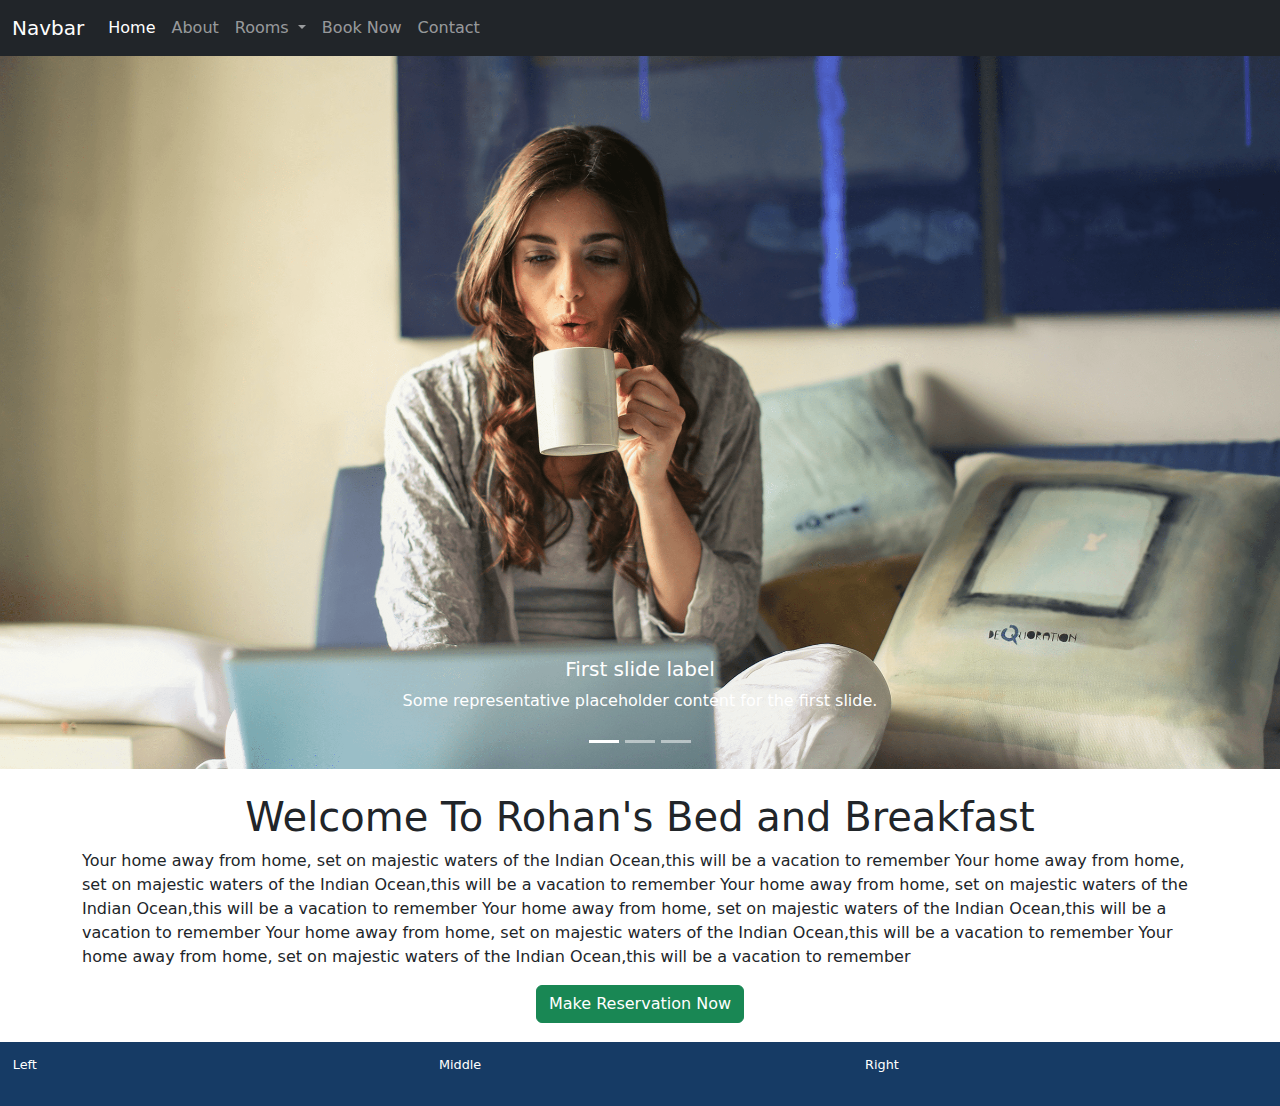
<file: html-source/index.html>
<!DOCTYPE html>
<html lang="en">
<head>
    <link href="https://cdn.jsdelivr.net/npm/bootstrap@5.3.3/dist/css/bootstrap.min.css" rel="stylesheet" integrity="sha384-QWTKZyjpPEjISv5WaRU9OFeRpok6YctnYmDr5pNlyT2bRjXh0JMhjY6hW+ALEwIH" crossorigin="anonymous">
    <meta charset="UTF-8">
    <meta name="viewport" content="width=device-width, initial-scale=1.0">
    <title>Stay-Pal</title>
    <!--below is the css code inside style tags-->
    <style>
        .my-footer{
            height: 5em;
            margin-top:1.5em;
            background-color:#163b65;
            padding: 1em;
            color:#ffffff;
            font-size:80%;
        }
    </style>
    
</head>
<body>
    <nav class="navbar navbar-expand-lg  navbar-dark bg-dark" >
        <div class="container-fluid">
          <a class="navbar-brand" href="#">Navbar</a>
          <button class="navbar-toggler" type="button" data-bs-toggle="collapse" data-bs-target="#navbarSupportedContent" aria-controls="navbarSupportedContent" aria-expanded="false" aria-label="Toggle navigation">
            <span class="navbar-toggler-icon"></span>
          </button>
          <div class="collapse navbar-collapse" id="navbarSupportedContent">
            <ul class="navbar-nav me-auto mb-2 mb-lg-0">
              <li class="nav-item">
                <a class="nav-link active" aria-current="page" href="index.html">Home</a>
              </li>
              <li class="nav-item">
                <a class="nav-link" href="about.html">About</a>
              </li>
              <li class="nav-item dropdown">
                <a class="nav-link dropdown-toggle" href="#" role="button" data-bs-toggle="dropdown" aria-expanded="true">
                  Rooms
                </a>
                <ul class="dropdown-menu">
                  <li><a class="dropdown-item" href="generals.html">General's Quarters</a></li>
                  <li><a class="dropdown-item" href="majors.html">Major's Suite</a></li>
                </ul>
              </li>
              <li class="nav-item">
                <a class="nav-link "   href="reservation.html"   aria-disabled="true">Book Now</a>
              </li>
              <li class="nav-item">
                <a class="nav-link "   href="contact.html"   aria-disabled="true">Contact</a>
              </li>
            </ul>
          </div>
        </div>
      </nav>


      <div id="main-carousel" class="carousel slide carousel-fade" data-bs-ride="carousel">

        <div class="carousel-indicators">
            <button type="button" data-bs-target="#main-carousel" data-bs-slide-to="0" class="active" aria-current="true" aria-label="Slide 1"></button>
            <button type="button" data-bs-target="#main-carousel" data-bs-slide-to="1" aria-label="Slide 2"></button>
            <button type="button" data-bs-target="#main-carousel" data-bs-slide-to="2" aria-label="Slide 3"></button>
        </div>


        <div class="carousel-inner">
          <div class="carousel-item active">
            <img src="/html-source/static/images/woman-laptop.png" class="d-block w-100" alt="Woman And Laptop">
                <div class="carousel-caption d-none d-md-block">
                    <h5>First slide label</h5>
                    <p>Some representative placeholder content for the first slide.</p>
                </div>
          </div>
          <div class="carousel-item">
            <img src="/html-source/static/images/tray.png" class="d-block w-100" alt="Tray With Cofee">
                <div class="carousel-caption d-none d-md-block">
                    <h5>Second slide label</h5>
                    <p>Some representative placeholder content for the  slide.</p>
                </div>
          </div>
          <div class="carousel-item">
            <img src="/html-source/static/images/outside.png" class="d-block w-100" alt="Outside">
                <div class="carousel-caption d-none d-md-block">
                    <h5>First slide label</h5>
                    <p>Some representative placeholder content for the first slide.</p>
                </div>
          </div>
        </div>
      </div>


    <div class="container">


        <div class="row">
            <div class="col">
                <h1 class="text-center mt-4">Welcome To Rohan's Bed and Breakfast</h1>
                <p>Your home away from home, set on majestic waters of the Indian Ocean,this will be a vacation to remember
                    Your home away from home, set on majestic waters of the Indian Ocean,this will be a vacation to remember
                    Your home away from home, set on majestic waters of the Indian Ocean,this will be a vacation to remember
                    Your home away from home, set on majestic waters of the Indian Ocean,this will be a vacation to remember
                    Your home away from home, set on majestic waters of the Indian Ocean,this will be a vacation to remember
                    Your home away from home, set on majestic waters of the Indian Ocean,this will be a vacation to remember
                </p>
            </div>
        </div>


        <div class="row">
            <div class="col  text-center">
            
                <a href="/make-reservation" class="btn btn-success">Make Reservation Now</a>

            </div>
        </div>

    </div>

    <!--below is the code of footer-->
    <div class="row  my-footer">
        <div class="col">
            Left
        </div>

        <div class="col">
            Middle
        </div>

        <div class="col">
            Right
        </div>


    </div>

    <!-- Ensure this script is loaded before the Bootstrap bundle script -->
    <script src="https://cdn.jsdelivr.net/npm/@popperjs/core@2.11.8/dist/umd/popper.min.js" integrity="sha384-I7E8VVD/ismYTF4hNIPjVp/Zjvgyol6VFvRkX/vR+Vc4jQkC+hVqc2pM8ODewa9r" crossorigin="anonymous"></script>
    <script src="https://cdn.jsdelivr.net/npm/bootstrap@5.3.3/dist/js/bootstrap.bundle.min.js" integrity="sha384-YvpcrYf0tY3lHB60NNkmXc5s9fDVZLESaAA55NDzOxhy9GkcIdslK1eN7N6jIeHz" crossorigin="anonymous"></script>
</body>
</html>
</file>
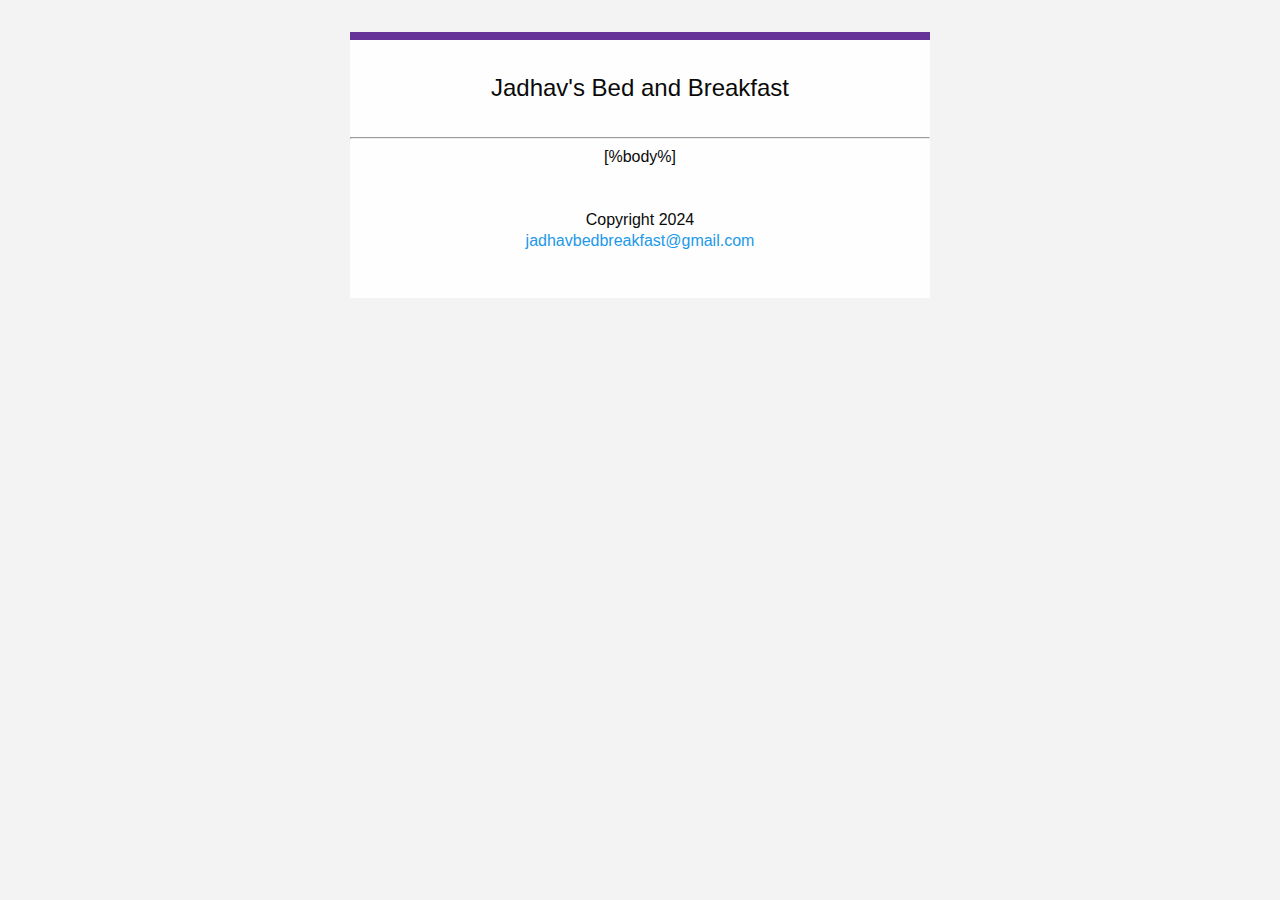
<file: email-templates/basic.html>
<!DOCTYPE html PUBLIC "-//W3C//DTD XHTML 1.0 Strict//EN" "http://www.w3.org/TR/xhtml1/DTD/xhtml1-strict.dtd">
<html xmlns="http://www.w3.org/1999/xhtml">
  <head>
    <meta http-equiv="Content-Type" content="text/html; charset=utf-8" />
    <meta name="viewport" content="width=device-width" />
    <title>Title</title>
    <style>
      .wrapper {
        width: 100%;
      }

      #outlook a {
        padding: 0;
      }

      body {
        width: 100% !important;
        min-width: 100%;
        -webkit-text-size-adjust: 100%;
        -ms-text-size-adjust: 100%;
        margin: 0;
        margin: 0;
        padding: 0;
        -moz-box-sizing: border-box;
        -webkit-box-sizing: border-box;
        box-sizing: border-box;
      }

      .ExternalClass {
        width: 100%;
      }
      .ExternalClass,
      .ExternalClass p,
      .ExternalClass span,
      .ExternalClass font,
      .ExternalClass td,
      .ExternalClass div {
        line-height: 100%;
      }

      #backgroundTable {
        margin: 0;
        margin: 0;
        padding: 0;
        width: 100% !important;
        line-height: 100% !important;
      }

      img {
        outline: none;
        text-decoration: none;
        -ms-interpolation-mode: bicubic;
        width: auto;
        max-width: 100%;
        clear: both;
        display: block;
      }

      center {
        width: 100%;
        min-width: 580px;
      }

      a img {
        border: none;
      }

      p {
        margin: 0 0 0 10px;
        margin: 0 0 0 10px;
      }

      table {
        border-spacing: 0;
        border-collapse: collapse;
      }

      td {
        word-wrap: break-word;
        -webkit-hyphens: auto;
        -moz-hyphens: auto;
        hyphens: auto;
        border-collapse: collapse !important;
      }

      table,
      tr,
      td {
        padding: 0;
        vertical-align: top;
        text-align: left;
      }

      @media only screen {
        html {
          min-height: 100%;
          background: #f3f3f3;
        }
      }

      table.body {
        background: #f3f3f3;
        height: 100%;
        width: 100%;
      }

      table.container {
        background: #fefefe;
        width: 580px;
        margin: 0 auto;
        margin: 0 auto;
        text-align: inherit;
      }

      table.row {
        padding: 0;
        width: 100%;
        position: relative;
      }

      table.spacer {
        width: 100%;
      }
      

      table.container table.row {
        display: table;
      }

      td.columns,
      td.column,
      th.columns,
      th.column {
        margin: 0 auto;
        margin: 0 auto;
        padding-left: 16px;
        padding-bottom: 16px;
      }
      td.columns .column,
      td.columns .columns,
      td.column .column,
      td.column .columns,
      th.columns .column,
      th.columns .columns,
      th.column .column,
      th.column .columns {
        padding-left: 0 !important;
        padding-right: 0 !important;
      }
      td.columns .column center,
      td.columns .columns center,
      td.column .column center,
      td.column .columns center,
      th.columns .column center,
      th.columns .columns center,
      th.column .column center,
      th.column .columns center {
        min-width: none !important;
      }

      td.columns.last,
      td.column.last,
      th.columns.last,
      th.column.last {
        padding-right: 16px;
      }

      td.columns table:not(.button),
      td.column table:not(.button),
      th.columns table:not(.button),
      th.column table:not(.button) {
        width: 100%;
      }

      td.large-1,
      th.large-1 {
        width: 32.33333px;
        padding-left: 8px;
        padding-right: 8px;
      }

      td.large-1.first,
      th.large-1.first {
        padding-left: 16px;
      }

      td.large-1.last,
      th.large-1.last {
        padding-right: 16px;
      }

      .collapse > tbody > tr > td.large-1,
      .collapse > tbody > tr > th.large-1 {
        padding-right: 0;
        padding-left: 0;
        width: 48.33333px;
      }

      .collapse td.large-1.first,
      .collapse th.large-1.first,
      .collapse td.large-1.last,
      .collapse th.large-1.last {
        width: 56.33333px;
      }

      td.large-1 center,
      th.large-1 center {
        min-width: 0.33333px;
      }

      .body .columns td.large-1,
      .body .column td.large-1,
      .body .columns th.large-1,
      .body .column th.large-1 {
        width: 8.33333%;
      }

      td.large-2,
      th.large-2 {
        width: 80.66667px;
        padding-left: 8px;
        padding-right: 8px;
      }

      td.large-2.first,
      th.large-2.first {
        padding-left: 16px;
      }

      td.large-2.last,
      th.large-2.last {
        padding-right: 16px;
      }

      .collapse > tbody > tr > td.large-2,
      .collapse > tbody > tr > th.large-2 {
        padding-right: 0;
        padding-left: 0;
        width: 96.66667px;
      }

      .collapse td.large-2.first,
      .collapse th.large-2.first,
      .collapse td.large-2.last,
      .collapse th.large-2.last {
        width: 104.66667px;
      }

      td.large-2 center,
      th.large-2 center {
        min-width: 48.66667px;
      }

      .body .columns td.large-2,
      .body .column td.large-2,
      .body .columns th.large-2,
      .body .column th.large-2 {
        width: 16.66667%;
      }

      td.large-3,
      th.large-3 {
        width: 129px;
        padding-left: 8px;
        padding-right: 8px;
      }

      td.large-3.first,
      th.large-3.first {
        padding-left: 16px;
      }

      td.large-3.last,
      th.large-3.last {
        padding-right: 16px;
      }

      .collapse > tbody > tr > td.large-3,
      .collapse > tbody > tr > th.large-3 {
        padding-right: 0;
        padding-left: 0;
        width: 145px;
      }

      .collapse td.large-3.first,
      .collapse th.large-3.first,
      .collapse td.large-3.last,
      .collapse th.large-3.last {
        width: 153px;
      }

      td.large-3 center,
      th.large-3 center {
        min-width: 97px;
      }

      .body .columns td.large-3,
      .body .column td.large-3,
      .body .columns th.large-3,
      .body .column th.large-3 {
        width: 25%;
      }

      td.large-4,
      th.large-4 {
        width: 177.33333px;
        padding-left: 8px;
        padding-right: 8px;
      }

      td.large-4.first,
      th.large-4.first {
        padding-left: 16px;
      }

      td.large-4.last,
      th.large-4.last {
        padding-right: 16px;
      }

      .collapse > tbody > tr > td.large-4,
      .collapse > tbody > tr > th.large-4 {
        padding-right: 0;
        padding-left: 0;
        width: 193.33333px;
      }

      .collapse td.large-4.first,
      .collapse th.large-4.first,
      .collapse td.large-4.last,
      .collapse th.large-4.last {
        width: 201.33333px;
      }

      td.large-4 center,
      th.large-4 center {
        min-width: 145.33333px;
      }

      .body .columns td.large-4,
      .body .column td.large-4,
      .body .columns th.large-4,
      .body .column th.large-4 {
        width: 33.33333%;
      }

      td.large-5,
      th.large-5 {
        width: 225.66667px;
        padding-left: 8px;
        padding-right: 8px;
      }

      td.large-5.first,
      th.large-5.first {
        padding-left: 16px;
      }

      td.large-5.last,
      th.large-5.last {
        padding-right: 16px;
      }

      .collapse > tbody > tr > td.large-5,
      .collapse > tbody > tr > th.large-5 {
        padding-right: 0;
        padding-left: 0;
        width: 241.66667px;
      }

      .collapse td.large-5.first,
      .collapse th.large-5.first,
      .collapse td.large-5.last,
      .collapse th.large-5.last {
        width: 249.66667px;
      }

      td.large-5 center,
      th.large-5 center {
        min-width: 193.66667px;
      }

      .body .columns td.large-5,
      .body .column td.large-5,
      .body .columns th.large-5,
      .body .column th.large-5 {
        width: 41.66667%;
      }

      td.large-6,
      th.large-6 {
        width: 274px;
        padding-left: 8px;
        padding-right: 8px;
      }

      td.large-6.first,
      th.large-6.first {
        padding-left: 16px;
      }

      td.large-6.last,
      th.large-6.last {
        padding-right: 16px;
      }

      .collapse > tbody > tr > td.large-6,
      .collapse > tbody > tr > th.large-6 {
        padding-right: 0;
        padding-left: 0;
        width: 290px;
      }

      .collapse td.large-6.first,
      .collapse th.large-6.first,
      .collapse td.large-6.last,
      .collapse th.large-6.last {
        width: 298px;
      }

      td.large-6 center,
      th.large-6 center {
        min-width: 242px;
      }

      .body .columns td.large-6,
      .body .column td.large-6,
      .body .columns th.large-6,
      .body .column th.large-6 {
        width: 50%;
      }

      td.large-7,
      th.large-7 {
        width: 322.33333px;
        padding-left: 8px;
        padding-right: 8px;
      }

      td.large-7.first,
      th.large-7.first {
        padding-left: 16px;
      }

      td.large-7.last,
      th.large-7.last {
        padding-right: 16px;
      }

      .collapse > tbody > tr > td.large-7,
      .collapse > tbody > tr > th.large-7 {
        padding-right: 0;
        padding-left: 0;
        width: 338.33333px;
      }

      .collapse td.large-7.first,
      .collapse th.large-7.first,
      .collapse td.large-7.last,
      .collapse th.large-7.last {
        width: 346.33333px;
      }

      td.large-7 center,
      th.large-7 center {
        min-width: 290.33333px;
      }

      .body .columns td.large-7,
      .body .column td.large-7,
      .body .columns th.large-7,
      .body .column th.large-7 {
        width: 58.33333%;
      }

      td.large-8,
      th.large-8 {
        width: 370.66667px;
        padding-left: 8px;
        padding-right: 8px;
      }

      td.large-8.first,
      th.large-8.first {
        padding-left: 16px;
      }

      td.large-8.last,
      th.large-8.last {
        padding-right: 16px;
      }

      .collapse > tbody > tr > td.large-8,
      .collapse > tbody > tr > th.large-8 {
        padding-right: 0;
        padding-left: 0;
        width: 386.66667px;
      }

      .collapse td.large-8.first,
      .collapse th.large-8.first,
      .collapse td.large-8.last,
      .collapse th.large-8.last {
        width: 394.66667px;
      }

      td.large-8 center,
      th.large-8 center {
        min-width: 338.66667px;
      }

      .body .columns td.large-8,
      .body .column td.large-8,
      .body .columns th.large-8,
      .body .column th.large-8 {
        width: 66.66667%;
      }

      td.large-9,
      th.large-9 {
        width: 419px;
        padding-left: 8px;
        padding-right: 8px;
      }

      td.large-9.first,
      th.large-9.first {
        padding-left: 16px;
      }

      td.large-9.last,
      th.large-9.last {
        padding-right: 16px;
      }

      .collapse > tbody > tr > td.large-9,
      .collapse > tbody > tr > th.large-9 {
        padding-right: 0;
        padding-left: 0;
        width: 435px;
      }

      .collapse td.large-9.first,
      .collapse th.large-9.first,
      .collapse td.large-9.last,
      .collapse th.large-9.last {
        width: 443px;
      }

      td.large-9 center,
      th.large-9 center {
        min-width: 387px;
      }

      .body .columns td.large-9,
      .body .column td.large-9,
      .body .columns th.large-9,
      .body .column th.large-9 {
        width: 75%;
      }

      td.large-10,
      th.large-10 {
        width: 467.33333px;
        padding-left: 8px;
        padding-right: 8px;
      }

      td.large-10.first,
      th.large-10.first {
        padding-left: 16px;
      }

      td.large-10.last,
      th.large-10.last {
        padding-right: 16px;
      }

      .collapse > tbody > tr > td.large-10,
      .collapse > tbody > tr > th.large-10 {
        padding-right: 0;
        padding-left: 0;
        width: 483.33333px;
      }

      .collapse td.large-10.first,
      .collapse th.large-10.first,
      .collapse td.large-10.last,
      .collapse th.large-10.last {
        width: 491.33333px;
      }

      td.large-10 center,
      th.large-10 center {
        min-width: 435.33333px;
      }

      .body .columns td.large-10,
      .body .column td.large-10,
      .body .columns th.large-10,
      .body .column th.large-10 {
        width: 83.33333%;
      }

      td.large-11,
      th.large-11 {
        width: 515.66667px;
        padding-left: 8px;
        padding-right: 8px;
      }

      td.large-11.first,
      th.large-11.first {
        padding-left: 16px;
      }

      td.large-11.last,
      th.large-11.last {
        padding-right: 16px;
      }

      .collapse > tbody > tr > td.large-11,
      .collapse > tbody > tr > th.large-11 {
        padding-right: 0;
        padding-left: 0;
        width: 531.66667px;
      }

      .collapse td.large-11.first,
      .collapse th.large-11.first,
      .collapse td.large-11.last,
      .collapse th.large-11.last {
        width: 539.66667px;
      }

      td.large-11 center,
      th.large-11 center {
        min-width: 483.66667px;
      }

      .body .columns td.large-11,
      .body .column td.large-11,
      .body .columns th.large-11,
      .body .column th.large-11 {
        width: 91.66667%;
      }

      td.large-12,
      th.large-12 {
        width: 564px;
        padding-left: 8px;
        padding-right: 8px;
      }

      td.large-12.first,
      th.large-12.first {
        padding-left: 16px;
      }

      td.large-12.last,
      th.large-12.last {
        padding-right: 16px;
      }

      .collapse > tbody > tr > td.large-12,
      .collapse > tbody > tr > th.large-12 {
        padding-right: 0;
        padding-left: 0;
        width: 580px;
      }

      .collapse td.large-12.first,
      .collapse th.large-12.first,
      .collapse td.large-12.last,
      .collapse th.large-12.last {
        width: 588px;
      }

      td.large-12 center,
      th.large-12 center {
        min-width: 532px;
      }

      .body .columns td.large-12,
      .body .column td.large-12,
      .body .columns th.large-12,
      .body .column th.large-12 {
        width: 100%;
      }

      td.large-offset-1,
      td.large-offset-1.first,
      td.large-offset-1.last,
      th.large-offset-1,
      th.large-offset-1.first,
      th.large-offset-1.last {
        padding-left: 64.33333px;
      }

      td.large-offset-2,
      td.large-offset-2.first,
      td.large-offset-2.last,
      th.large-offset-2,
      th.large-offset-2.first,
      th.large-offset-2.last {
        padding-left: 112.66667px;
      }

      td.large-offset-3,
      td.large-offset-3.first,
      td.large-offset-3.last,
      th.large-offset-3,
      th.large-offset-3.first,
      th.large-offset-3.last {
        padding-left: 161px;
      }

      td.large-offset-4,
      td.large-offset-4.first,
      td.large-offset-4.last,
      th.large-offset-4,
      th.large-offset-4.first,
      th.large-offset-4.last {
        padding-left: 209.33333px;
      }

      td.large-offset-5,
      td.large-offset-5.first,
      td.large-offset-5.last,
      th.large-offset-5,
      th.large-offset-5.first,
      th.large-offset-5.last {
        padding-left: 257.66667px;
      }

      td.large-offset-6,
      td.large-offset-6.first,
      td.large-offset-6.last,
      th.large-offset-6,
      th.large-offset-6.first,
      th.large-offset-6.last {
        padding-left: 306px;
      }

      td.large-offset-7,
      td.large-offset-7.first,
      td.large-offset-7.last,
      th.large-offset-7,
      th.large-offset-7.first,
      th.large-offset-7.last {
        padding-left: 354.33333px;
      }

      td.large-offset-8,
      td.large-offset-8.first,
      td.large-offset-8.last,
      th.large-offset-8,
      th.large-offset-8.first,
      th.large-offset-8.last {
        padding-left: 402.66667px;
      }

      td.large-offset-9,
      td.large-offset-9.first,
      td.large-offset-9.last,
      th.large-offset-9,
      th.large-offset-9.first,
      th.large-offset-9.last {
        padding-left: 451px;
      }

      td.large-offset-10,
      td.large-offset-10.first,
      td.large-offset-10.last,
      th.large-offset-10,
      th.large-offset-10.first,
      th.large-offset-10.last {
        padding-left: 499.33333px;
      }

      td.large-offset-11,
      td.large-offset-11.first,
      td.large-offset-11.last,
      th.large-offset-11,
      th.large-offset-11.first,
      th.large-offset-11.last {
        padding-left: 547.66667px;
      }

      td.expander,
      th.expander {
        visibility: hidden;
        width: 0;
        padding: 0 !important;
      }

      table.container.radius {
        border-radius: 0;
        border-collapse: separate;
      }

      .block-grid {
        width: 100%;
        max-width: 580px;
      }
      .block-grid td {
        display: inline-block;
        padding: 8px;
      }

      .up-2 td {
        width: 274px !important;
      }

      .up-3 td {
        width: 177px !important;
      }

      .up-4 td {
        width: 129px !important;
      }

      .up-5 td {
        width: 100px !important;
      }

      .up-6 td {
        width: 80px !important;
      }

      .up-7 td {
        width: 66px !important;
      }

      .up-8 td {
        width: 56px !important;
      }

      table.text-center,
      th.text-center,
      td.text-center,
      h1.text-center,
      h2.text-center,
      h3.text-center,
      h4.text-center,
      h5.text-center,
      h6.text-center,
      p.text-center,
      span.text-center {
        text-align: center;
      }

      table.text-left,
      th.text-left,
      td.text-left,
      h1.text-left,
      h2.text-left,
      h3.text-left,
      h4.text-left,
      h5.text-left,
      h6.text-left,
      p.text-left,
      span.text-left {
        text-align: left;
      }

      table.text-right,
      th.text-right,
      td.text-right,
      h1.text-right,
      h2.text-right,
      h3.text-right,
      h4.text-right,
      h5.text-right,
      h6.text-right,
      p.text-right,
      span.text-right {
        text-align: right;
      }

      span.text-center {
        display: block;
        width: 100%;
        text-align: center;
      }

      @media only screen and (max-width: 596px) {
        .small-float-center {
          margin: 0 auto !important;
          float: none !important;
          text-align: center !important;
        }
        .small-text-center {
          text-align: center !important;
        }
        .small-text-left {
          text-align: left !important;
        }
        .small-text-right {
          text-align: right !important;
        }
      }

      img.float-left {
        float: left;
        text-align: left;
      }

      img.float-right {
        float: right;
        text-align: right;
      }

      img.float-center,
      img.text-center {
        margin: 0 auto;
        margin: 0 auto;
        float: none;
        text-align: center;
      }

      table.float-center,
      td.float-center,
      th.float-center {
        margin: 0 auto;
        margin: 0 auto;
        float: none;
        text-align: center;
      }

      .hide-for-large {
        display: none !important;
        
        overflow: hidden;
        max-height: 0;
        font-size: 0;
        width: 0;
        line-height: 0;
      }
      @media only screen and (max-width: 596px) {
        .hide-for-large {
          display: block !important;
          width: auto !important;
          overflow: visible !important;
          max-height: none !important;
          font-size: inherit !important;
          line-height: inherit !important;
        }
      }

      

      @media only screen and (max-width: 596px) {
        table.body table.container .hide-for-large,
        table.body table.container .row.hide-for-large {
          display: table !important;
          width: 100% !important;
        }
      }

      @media only screen and (max-width: 596px) {
        table.body table.container .callout-inner.hide-for-large {
          display: table-cell !important;
          width: 100% !important;
        }
      }

      @media only screen and (max-width: 596px) {
        table.body table.container .show-for-large {
          display: none !important;
          width: 0;
          
          overflow: hidden;
        }
      }

      body,
      table.body,
      h1,
      h2,
      h3,
      h4,
      h5,
      h6,
      p,
      td,
      th,
      a {
        color: #0a0a0a;
        font-family: Helvetica, Arial, sans-serif;
        font-weight: normal;
        padding: 0;
        margin: 0;
        margin: 0;
        text-align: left;
        line-height: 1.3;
      }

      h1,
      h2,
      h3,
      h4,
      h5,
      h6 {
        color: inherit;
        word-wrap: normal;
        font-family: Helvetica, Arial, sans-serif;
        font-weight: normal;
        margin-bottom: 10px;
        margin-bottom: 10px;
      }

      h1 {
        font-size: 34px;
      }

      h2 {
        font-size: 30px;
      }

      h3 {
        font-size: 28px;
      }

      h4 {
        font-size: 24px;
      }

      h5 {
        font-size: 20px;
      }

      h6 {
        font-size: 18px;
      }

      body,
      table.body,
      p,
      td,
      th {
        font-size: 16px;
        line-height: 1.3;
      }

      p {
        margin-bottom: 10px;
        margin-bottom: 10px;
      }
      p.lead {
        font-size: 20px;
        line-height: 1.6;
      }
      p.subheader {
        margin-top: 4px;
        margin-bottom: 8px;
        margin-top: 4px;
        margin-bottom: 8px;
        font-weight: normal;
        line-height: 1.4;
        color: #8a8a8a;
      }

      small {
        font-size: 80%;
        color: #cacaca;
      }

      a {
        color: #2199e8;
        text-decoration: none;
      }
      a:hover {
        color: #147dc2;
      }
      a:active {
        color: #147dc2;
      }
      a:visited {
        color: #2199e8;
      }

      h1 a,
      h1 a:visited,
      h2 a,
      h2 a:visited,
      h3 a,
      h3 a:visited,
      h4 a,
      h4 a:visited,
      h5 a,
      h5 a:visited,
      h6 a,
      h6 a:visited {
        color: #2199e8;
      }

      pre {
        background: #f3f3f3;
        margin: 30px 0;
        margin: 30px 0;
      }
      pre code {
        color: #cacaca;
      }
      pre code span.callout {
        color: #8a8a8a;
        font-weight: bold;
      }
      pre code span.callout-strong {
        color: #ff6908;
        font-weight: bold;
      }

      table.hr {
        width: 100%;
      }
      table.hr th {
        height: 0;
        max-width: 580px;
        border-top: 0;
        border-right: 0;
        border-bottom: 1px solid #0a0a0a;
        border-left: 0;
        margin: 20px auto;
        margin: 20px auto;
        clear: both;
      }

      .stat {
        font-size: 40px;
        line-height: 1;
      }
      p + .stat {
        margin-top: -16px;
        margin-top: -16px;
      }

      span.preheader {
        display: none !important;
        visibility: hidden;
      
        font-size: 1px;
        color: #f3f3f3;
        line-height: 1px;
        max-height: 0px;
        max-width: 0px;
        opacity: 0;
        overflow: hidden;
      }

      table.button {
        width: auto;
        margin: 0 0 16px 0;
        margin: 0 0 16px 0;
      }
      table.button table td {
        text-align: left;
        color: #fefefe;
        background: #2199e8;
        border: 2px solid #2199e8;
      }
      table.button table td a {
        font-family: Helvetica, Arial, sans-serif;
        font-size: 16px;
        font-weight: bold;
        color: #fefefe;
        text-decoration: none;
        display: inline-block;
        padding: 8px 16px 8px 16px;
        border: 0 solid #2199e8;
        border-radius: 3px;
      }
      table.button.radius table td {
        border-radius: 3px;
        border: none;
      }
      table.button.rounded table td {
        border-radius: 500px;
        border: none;
      }

      table.button:hover table tr td a,
      table.button:active table tr td a,
      table.button table tr td a:visited,
      table.button.tiny:hover table tr td a,
      table.button.tiny:active table tr td a,
      table.button.tiny table tr td a:visited,
      table.button.small:hover table tr td a,
      table.button.small:active table tr td a,
      table.button.small table tr td a:visited,
      table.button.large:hover table tr td a,
      table.button.large:active table tr td a,
      table.button.large table tr td a:visited {
        color: #fefefe;
      }

      table.button.tiny table td,
      table.button.tiny table a {
        padding: 4px 8px 4px 8px;
      }

      table.button.tiny table a {
        font-size: 10px;
        font-weight: normal;
      }

      table.button.small table td,
      table.button.small table a {
        padding: 5px 10px 5px 10px;
        font-size: 12px;
      }

      table.button.large table a {
        padding: 10px 20px 10px 20px;
        font-size: 20px;
      }

      table.button.expand,
      table.button.expanded {
        width: 100% !important;
      }
      table.button.expand table,
      table.button.expanded table {
        width: 100%;
      }
      table.button.expand table a,
      table.button.expanded table a {
        text-align: center;
        width: 100%;
        padding-left: 0;
        padding-right: 0;
      }
      table.button.expand center,
      table.button.expanded center {
        min-width: 0;
      }

      table.button:hover table td,
      table.button:visited table td,
      table.button:active table td {
        background: #147dc2;
        color: #fefefe;
      }

      table.button:hover table a,
      table.button:visited table a,
      table.button:active table a {
        border: 0 solid #147dc2;
      }

      table.button.secondary table td {
        background: #777777;
        color: #fefefe;
        border: 0px solid #777777;
      }

      table.button.secondary table a {
        color: #fefefe;
        border: 0 solid #777777;
      }

      table.button.secondary:hover table td {
        background: #919191;
        color: #fefefe;
      }

      table.button.secondary:hover table a {
        border: 0 solid #919191;
      }

      table.button.secondary:hover table td a {
        color: #fefefe;
      }

      table.button.secondary:active table td a {
        color: #fefefe;
      }

      table.button.secondary table td a:visited {
        color: #fefefe;
      }

      table.button.success table td {
        background: #3adb76;
        border: 0px solid #3adb76;
      }

      table.button.success table a {
        border: 0 solid #3adb76;
      }

      table.button.success:hover table td {
        background: #23bf5d;
      }

      table.button.success:hover table a {
        border: 0 solid #23bf5d;
      }

      table.button.alert table td {
        background: #ec5840;
        border: 0px solid #ec5840;
      }

      table.button.alert table a {
        border: 0 solid #ec5840;
      }

      table.button.alert:hover table td {
        background: #e23317;
      }

      table.button.alert:hover table a {
        border: 0 solid #e23317;
      }

      table.button.warning table td {
        background: #ffae00;
        border: 0px solid #ffae00;
      }

      table.button.warning table a {
        border: 0px solid #ffae00;
      }

      table.button.warning:hover table td {
        background: #cc8b00;
      }

      table.button.warning:hover table a {
        border: 0px solid #cc8b00;
      }

      table.callout {
        margin-bottom: 16px;
        margin-bottom: 16px;
      }

      th.callout-inner {
        width: 100%;
        border: 1px solid #cbcbcb;
        padding: 10px;
        background: #fefefe;
      }
      th.callout-inner.primary {
        background: #def0fc;
        border: 1px solid #444444;
        color: #0a0a0a;
      }
      th.callout-inner.secondary {
        background: #ebebeb;
        border: 1px solid #444444;
        color: #0a0a0a;
      }
      th.callout-inner.success {
        background: #e1faea;
        border: 1px solid #1b9448;
        color: #fefefe;
      }
      th.callout-inner.warning {
        background: #fff3d9;
        border: 1px solid #996800;
        color: #fefefe;
      }
      th.callout-inner.alert {
        background: #fce6e2;
        border: 1px solid #b42912;
        color: #fefefe;
      }

      .thumbnail {
        border: solid 4px #fefefe;
        box-shadow: 0 0 0 1px rgba(10, 10, 10, 0.2);
        display: inline-block;
        line-height: 0;
        max-width: 100%;
        transition: box-shadow 200ms ease-out;
        border-radius: 3px;
        margin-bottom: 16px;
      }
      .thumbnail:hover,
      .thumbnail:focus {
        box-shadow: 0 0 6px 1px rgba(33, 153, 232, 0.5);
      }

      table.menu {
        width: 580px;
      }
      table.menu td.menu-item,
      table.menu th.menu-item {
        padding: 10px;
        padding-right: 10px;
      }
      table.menu td.menu-item a,
      table.menu th.menu-item a {
        color: #2199e8;
      }

      table.menu.vertical td.menu-item,
      table.menu.vertical th.menu-item {
        padding: 10px;
        padding-right: 0;
        display: block;
      }
      table.menu.vertical td.menu-item a,
      table.menu.vertical th.menu-item a {
        width: 100%;
      }

      table.menu.vertical td.menu-item table.menu.vertical td.menu-item,
      table.menu.vertical td.menu-item table.menu.vertical th.menu-item,
      table.menu.vertical th.menu-item table.menu.vertical td.menu-item,
      table.menu.vertical th.menu-item table.menu.vertical th.menu-item {
        padding-left: 10px;
      }

      table.menu.text-center a {
        text-align: center;
      }

      .menu[align="center"] {
        width: auto !important;
      }

      body.outlook p {
        display: inline !important;
      }

      @media only screen and (max-width: 596px) {
        table.body img {
          width: auto;
          height: auto;
        }
        table.body center {
          min-width: 0 !important;
        }
        table.body .container {
          width: 95% !important;
        }
        table.body .columns,
        table.body .column {
          height: auto !important;
          -moz-box-sizing: border-box;
          -webkit-box-sizing: border-box;
          box-sizing: border-box;
          padding-left: 16px !important;
          padding-right: 16px !important;
        }
        table.body .columns .column,
        table.body .columns .columns,
        table.body .column .column,
        table.body .column .columns {
          padding-left: 0 !important;
          padding-right: 0 !important;
        }
        table.body .collapse .columns,
        table.body .collapse .column {
          padding-left: 0 !important;
          padding-right: 0 !important;
        }
        td.small-1,
        th.small-1 {
          display: inline-block !important;
          width: 8.33333% !important;
        }
        td.small-2,
        th.small-2 {
          display: inline-block !important;
          width: 16.66667% !important;
        }
        td.small-3,
        th.small-3 {
          display: inline-block !important;
          width: 25% !important;
        }
        td.small-4,
        th.small-4 {
          display: inline-block !important;
          width: 33.33333% !important;
        }
        td.small-5,
        th.small-5 {
          display: inline-block !important;
          width: 41.66667% !important;
        }
        td.small-6,
        th.small-6 {
          display: inline-block !important;
          width: 50% !important;
        }
        td.small-7,
        th.small-7 {
          display: inline-block !important;
          width: 58.33333% !important;
        }
        td.small-8,
        th.small-8 {
          display: inline-block !important;
          width: 66.66667% !important;
        }
        td.small-9,
        th.small-9 {
          display: inline-block !important;
          width: 75% !important;
        }
        td.small-10,
        th.small-10 {
          display: inline-block !important;
          width: 83.33333% !important;
        }
        td.small-11,
        th.small-11 {
          display: inline-block !important;
          width: 91.66667% !important;
        }
        td.small-12,
        th.small-12 {
          display: inline-block !important;
          width: 100% !important;
        }
        .columns td.small-12,
        .column td.small-12,
        .columns th.small-12,
        .column th.small-12 {
          display: block !important;
          width: 100% !important;
        }
        table.body td.small-offset-1,
        table.body th.small-offset-1 {
          margin-left: 8.33333% !important;
          margin-left: 8.33333% !important;
        }
        table.body td.small-offset-2,
        table.body th.small-offset-2 {
          margin-left: 16.66667% !important;
          margin-left: 16.66667% !important;
        }
        table.body td.small-offset-3,
        table.body th.small-offset-3 {
          margin-left: 25% !important;
          margin-left: 25% !important;
        }
        table.body td.small-offset-4,
        table.body th.small-offset-4 {
          margin-left: 33.33333% !important;
          margin-left: 33.33333% !important;
        }
        table.body td.small-offset-5,
        table.body th.small-offset-5 {
          margin-left: 41.66667% !important;
          margin-left: 41.66667% !important;
        }
        table.body td.small-offset-6,
        table.body th.small-offset-6 {
          margin-left: 50% !important;
          margin-left: 50% !important;
        }
        table.body td.small-offset-7,
        table.body th.small-offset-7 {
          margin-left: 58.33333% !important;
          margin-left: 58.33333% !important;
        }
        table.body td.small-offset-8,
        table.body th.small-offset-8 {
          margin-left: 66.66667% !important;
          margin-left: 66.66667% !important;
        }
        table.body td.small-offset-9,
        table.body th.small-offset-9 {
          margin-left: 75% !important;
          margin-left: 75% !important;
        }
        table.body td.small-offset-10,
        table.body th.small-offset-10 {
          margin-left: 83.33333% !important;
          margin-left: 83.33333% !important;
        }
        table.body td.small-offset-11,
        table.body th.small-offset-11 {
          margin-left: 91.66667% !important;
          margin-left: 91.66667% !important;
        }
        table.body table.columns td.expander,
        table.body table.columns th.expander {
          display: none !important;
        }
        table.body .right-text-pad,
        table.body .text-pad-right {
          padding-left: 10px !important;
        }
        table.body .left-text-pad,
        table.body .text-pad-left {
          padding-right: 10px !important;
        }
        table.menu {
          width: 100% !important;
        }
        table.menu td,
        table.menu th {
          width: auto !important;
          display: inline-block !important;
        }
        table.menu.vertical td,
        table.menu.vertical th,
        table.menu.small-vertical td,
        table.menu.small-vertical th {
          display: block !important;
        }
        table.menu[align="center"] {
          width: auto !important;
        }
        table.button.small-expand,
        table.button.small-expanded {
          width: 100% !important;
        }
        table.button.small-expand table,
        table.button.small-expanded table {
          width: 100%;
        }
        table.button.small-expand table a,
        table.button.small-expanded table a {
          text-align: center !important;
          width: 100% !important;
          padding-left: 0 !important;
          padding-right: 0 !important;
        }
        table.button.small-expand center,
        table.button.small-expanded center {
          min-width: 0;
        }
      }
    </style>

    <style>
      body,
      html,
      .body {
        background: #f3f3f3 !important;
      }

      .container.header {
        background: #f3f3f3;
      }

      .body-drip {
        border-top: 8px solid #663399;
      }
    </style>
  </head>

  <body>
    <!-- <style> -->
    <table class="body" data-made-with-foundation="">
      <tr>
        <td class="float-center" align="center" valign="top">
          <center data-parsed="">
            <table class="spacer float-center">
              <tbody>
                <tr>
                  <td height="16px" style="font-size: 16px; line-height: 16px">
                    &#xA0;
                  </td>
                </tr>
              </tbody>
            </table>
            <table align="center" class="container header float-center">
              <tbody>
                <tr>
                  <td>
                    <table class="row collapse">
                      <tbody>
                        <tr>
                          <th class="small-12 large-12 columns first last">
                            <table>
                              <tr>
                                
                                <th class="expander"></th>
                              </tr>
                            </table>
                          </th>
                        </tr>
                      </tbody>
                    </table>
                  </td>
                </tr>
              </tbody>
            </table>
            <table align="center" class="container body-drip float-center">
              <tbody>
                <tr>
                  <td>
                    <table class="spacer">
                      <tbody>
                        <tr>
                          <td
                            height="16px"
                            style="font-size: 16px; line-height: 16px"
                          >
                            &#xA0;
                          </td>
                        </tr>
                      </tbody>
                    </table>
                   
                    <table class="spacer">
                      <tbody>
                        <tr>
                          <td
                            height="16px"
                            style="font-size: 16px; line-height: 16px"
                          >
                            &#xA0;
                          </td>
                        </tr>
                      </tbody>
                    </table>
                    <table class="row">
                      <tbody>
                        <tr>
                          <th class="small-12 large-12 columns first last">
                            <table>
                              <tr>
                                <th>
                                  <h4 class="text-center">Jadhav's Bed and Breakfast</h4>
                                  
                                </th>
                                <th class="expander"></th>
                              </tr>
                            </table>
                          </th>
                        </tr>
                      </tbody>
                    </table>
                    <hr />
                    <table class="row">
                      <tbody>
                        <tr>
                          <th class="small-12 large-12 columns first last">
                            <table>
                              <tr>
                                <th>
                                  <p class="text-center">
                                   [%body%]
                                  </p>
                                  
                                <th class="expander"></th>
                              </tr>
                            </table>
                          </th>
                        </tr>
                      </tbody>
                    </table>
                    <table class="row collapsed footer">
                      <tbody>
                        <tr>
                          <th class="small-12 large-12 columns first last">
                            <table>
                              <tr>
                                <th>
                                  <table class="spacer">
                                    <tbody>
                                      <tr>
                                        <td
                                          height="16px"
                                          style="
                                            font-size: 16px;
                                            line-height: 16px;
                                          "
                                        >
                                          &#xA0;
                                        </td>
                                      </tr>
                                    </tbody>
                                  </table>
                                  <p class="text-center">
                                    Copyright 2024<br />
                                    <a href="#">jadhavbedbreakfast@gmail.com</a> 
                                   
                                  </p>
                                  <center data-parsed="">
                                    <table
                                      align="center"
                                      class="menu float-center"
                                    >
                                      <tr>
                                        <td>
                                          <table>
                                            <tr>
                                              <th
                                                class="menu-item float-center"
                                              >
                                                
                                              </th>
                                              <th
                                                class="menu-item float-center"
                                              >
                                                
                                              </th>
                                              <th
                                                class="menu-item float-center"
                                              >
                                                
                                              </th>
                                              <th
                                                class="menu-item float-center"
                                              >
                                                
                                              </th>
                                              <th
                                                class="menu-item float-center"
                                              >
                                                
                                              </th>
                                            </tr>
                                          </table>
                                        </td>
                                      </tr>
                                    </table>
                                  </center>
                                </th>
                                <th class="expander"></th>
                              </tr>
                            </table>
                          </th>
                        </tr>
                      </tbody>
                    </table>
                  </td>
                </tr>
              </tbody>
            </table>
          </center>
        </td>
      </tr>
    </table>
  </body>
</html>
</file>
